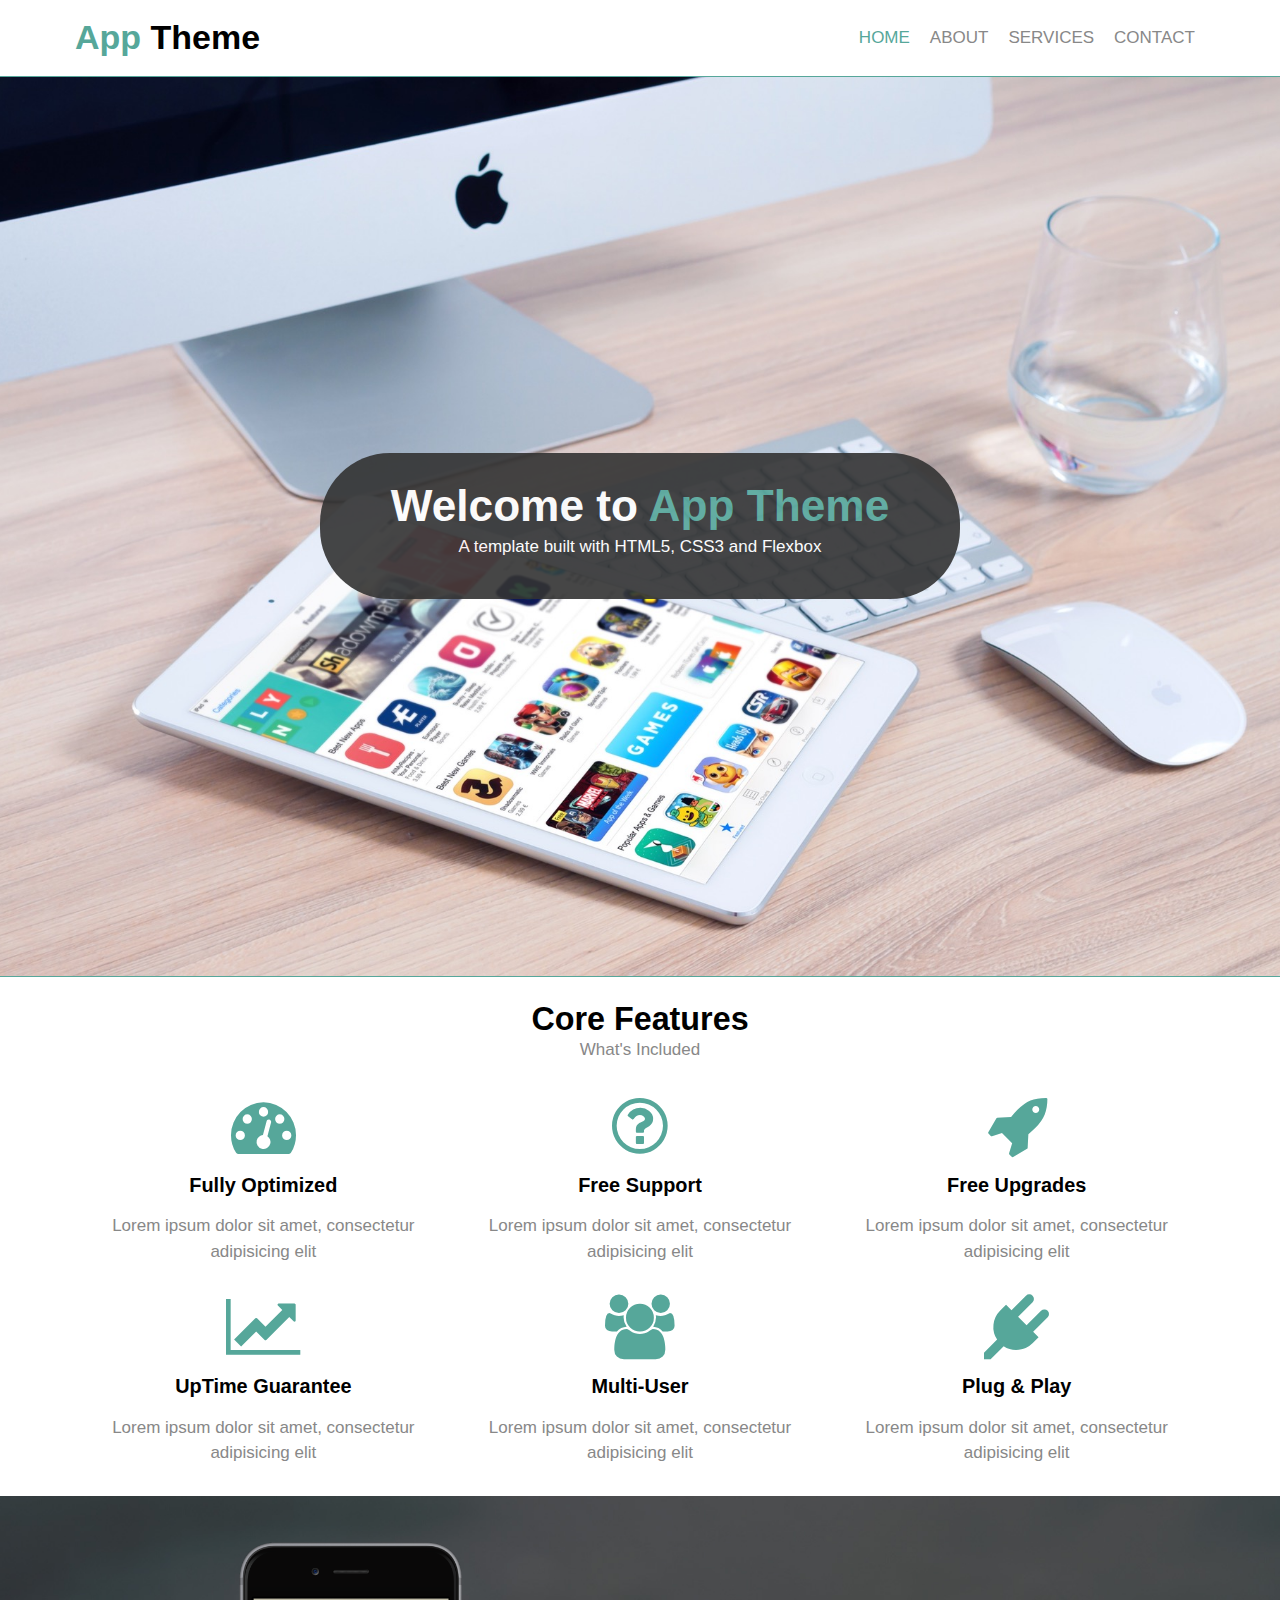
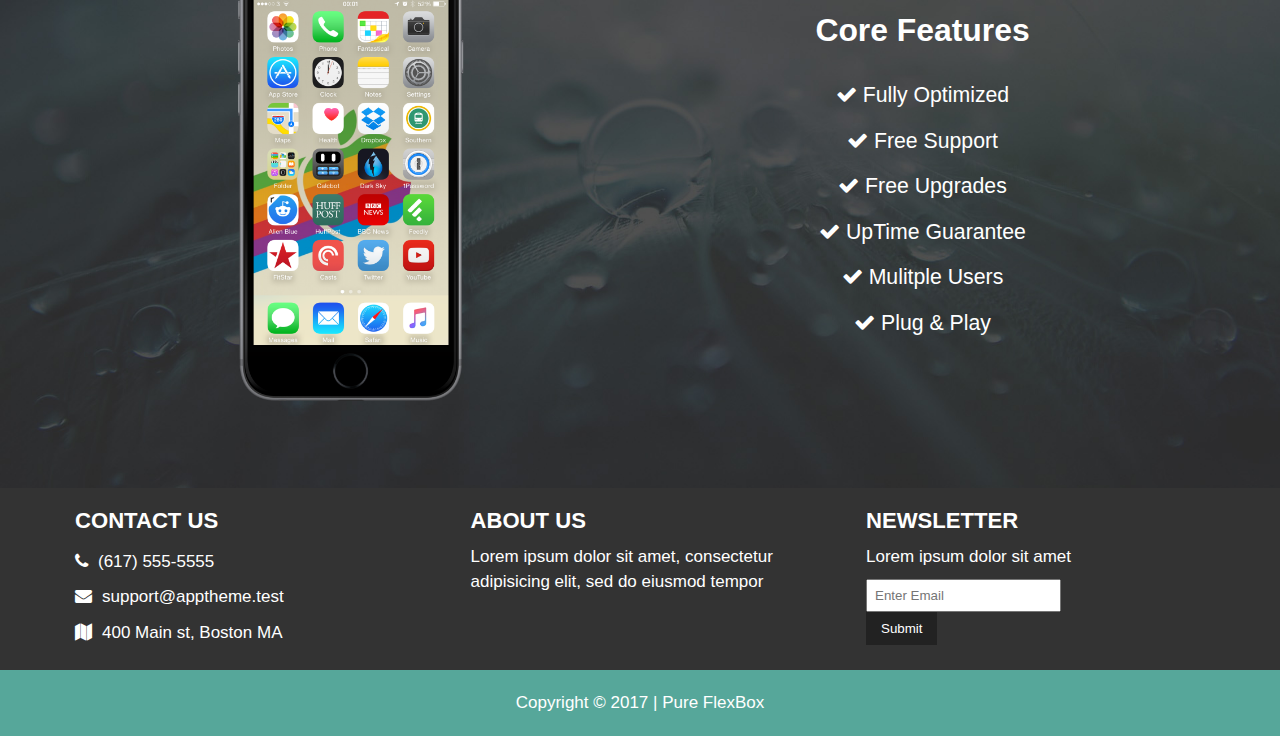
<file: index.html>
<!DOCTYPE html>
<html lang="en">
<head>
	<meta charset="UTF-8">
	<title>App Theme</title>
	<link rel="stylesheet" href="https://maxcdn.bootstrapcdn.com/font-awesome/4.7.0/css/font-awesome.min.css">
	<link rel="stylesheet" href="css/style.css">
</head>
<body>

	<header>
		<div class="container flex-container">
			<div class="logo">
				<h1><span>App</span> Theme</h1>	
			</div>
			<nav>
				<ul>
					<li class="active"><a href="index.html">Home</a></li>
					<li><a href="about.html">About</a></li>
					<li><a href="services.html">Services</a></li>
					<li><a href="contact.html">Contact</a></li>
				</ul>
			</nav>
		</div>
	</header>

	<section id="showcase">
		<div class="showcase-content">
			<h1>Welcome to <span>App Theme</span></h1>
			<p>A template built with HTML5, CSS3 and Flexbox</p>
		</div>
	</section>

	<section id="features">
		<div class="container">
			<div class="row">
				<h2>Core Features</h2>
				<p>What's Included</p>
			</div>
			<div class="flex-row">
				<div>
					<i class="fa fa-dashboard"></i>
					<h3>Fully Optimized</h3>
					<p>Lorem ipsum dolor sit amet, consectetur adipisicing elit</p>
				</div>
				<div>
					<i class="fa fa-question-circle-o"></i>
					<h3>Free Support</h3>
					<p>Lorem ipsum dolor sit amet, consectetur adipisicing elit</p>
				</div>
				<div>
					<i class="fa fa-rocket"></i>
					<h3>Free Upgrades</h3>
					<p>Lorem ipsum dolor sit amet, consectetur adipisicing elit</p>
				</div>
			</div>
			<div class="flex-row">
				<div>
					<i class="fa fa-line-chart"></i>
					<h3>UpTime Guarantee</h3>
					<p>Lorem ipsum dolor sit amet, consectetur adipisicing elit</p>
				</div>
				<div>
					<i class="fa fa-users"></i>
					<h3>Multi-User</h3>
					<p>Lorem ipsum dolor sit amet, consectetur adipisicing elit</p>
				</div>
				<div>
					<i class="fa fa-plug"></i>
					<h3>Plug &amp; Play</h3>
					<p>Lorem ipsum dolor sit amet, consectetur adipisicing elit</p>
				</div>
			</div>
		</div>
	</section>

	<section id="info">
		<div class="container">
			<div class="row">
				<div>
					<img src="img/iphone.png">
				</div>
				<div>
					<h2>Core Features</h2>
					<ul>
						<li>
							<i class="fa fa-check"></i>
							Fully Optimized
						</li>
						<li>
							<i class="fa fa-check"></i>
							Free Support
						</li>
						<li>
							<i class="fa fa-check"></i>
							Free Upgrades
						</li>
						<li>
							<i class="fa fa-check"></i>
							UpTime Guarantee
						</li>
						<li>
							<i class="fa fa-check"></i>
							Mulitple Users
						</li>
						<li>
							<i class="fa fa-check"></i>
							Plug &amp; Play
						</li>
					</ul>
				</div>
			</div>
		</div>
	</section>

	<section id="contact">
		<div class="container">
			<div class="row">
				<div>
					<h3>Contact Us</h3>
					<ul>
						<li><i class="fa fa-phone"></i>(617) 555-5555</li>
						<li><i class="fa fa-envelope"></i>support@apptheme.test</li>
						<li><i class="fa fa-map"></i>400 Main st, Boston MA</li>
					</ul>
				</div>
				<div>
					<h3>About Us</h3>
					<p>Lorem ipsum dolor sit amet, consectetur adipisicing elit, sed do eiusmod tempor</p>
				</div>
				<div>
					<h3>Newsletter</h3>
					<p>Lorem ipsum dolor sit amet</p>
					<div class="form-row">
						<input type="text" placeholder="Enter Email">
						<button>Submit</button>
					</div>
				</div>
			</div>
		</div>
	</section>

	<footer>
		<p>Copyright &copy; 2017 | Pure FlexBox</p>
	</footer>
	
</body>
</html>
</file>
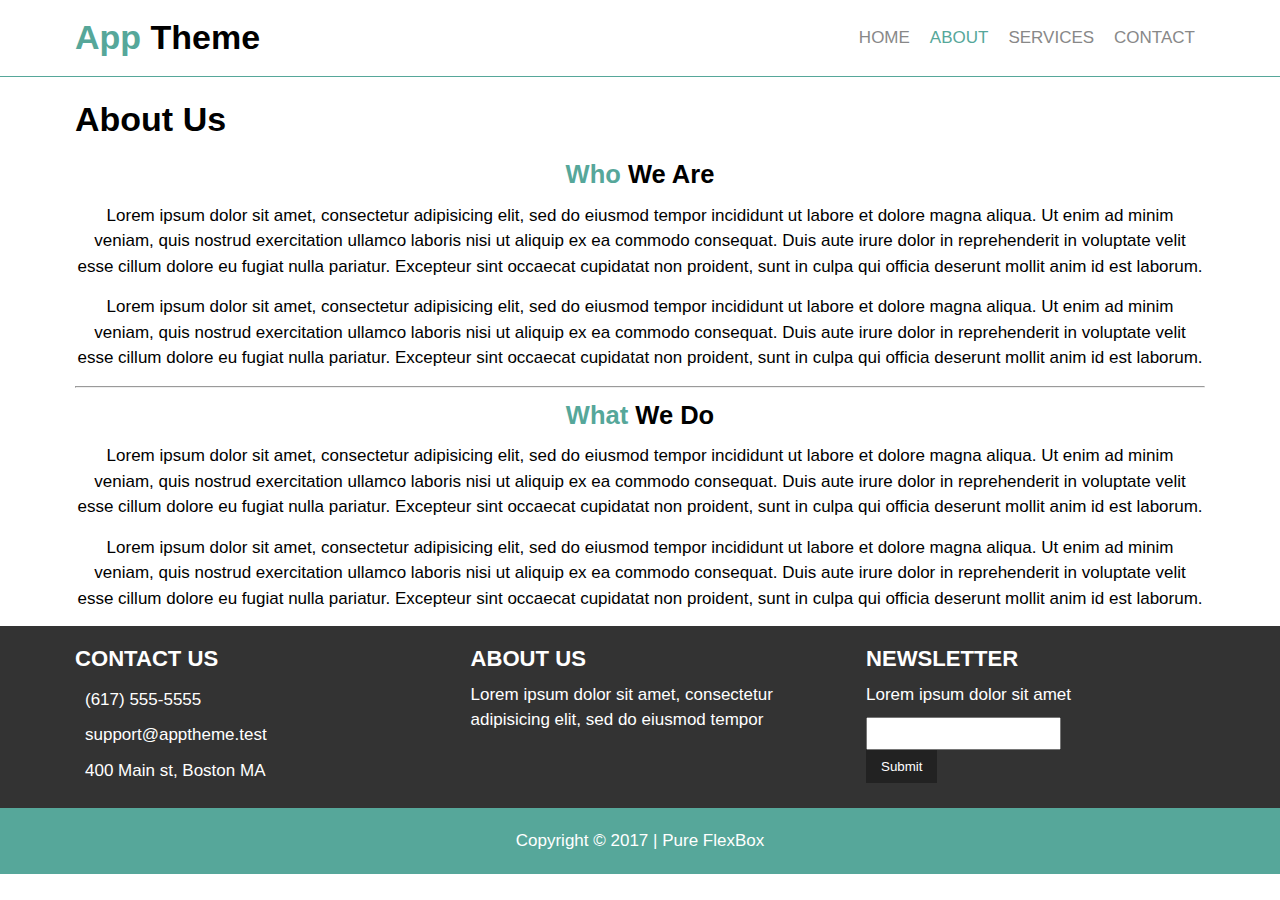
<file: about.html>
<!DOCTYPE html>
<html lang="en">
<head>
	<meta charset="UTF-8">
	<title>App Theme | About </title>
	<link rel="stylesheet" href="https://maxcdn.bootstrapcdn.com/font-awesome/4.7.0/css/font-awesome.min.css">
	<link rel="stylesheet" href="css/style.css">
</head>
<body>
	
	<header>
		<div class="container flex-container">
			<div class="logo">
				<h1><span>App</span> Theme</h1>
			</div>
			<nav>
				<ul>
					<li><a href="index.html">Home</a></li>
					<li class="active"><a href="about.html">About</a></li>
					<li><a href="services.html">Services</a></li>
					<li><a href="contact.html">Contact</a></li>
				</ul>
			</nav>
		</div>
	</header>

	<section id="about-us">
		<div class="container">
			<h1>About Us</h1>
			<div>
				<h2><span>Who</span> We Are</h2>
				<p>Lorem ipsum dolor sit amet, consectetur adipisicing elit, sed do eiusmod tempor incididunt ut labore et dolore magna aliqua. Ut enim ad minim veniam, quis nostrud exercitation ullamco laboris nisi ut aliquip ex ea commodo consequat. Duis aute irure dolor in reprehenderit in voluptate velit esse cillum dolore eu fugiat nulla pariatur. Excepteur sint occaecat cupidatat non proident, sunt in culpa qui officia deserunt mollit anim id est laborum.</p>
				<p>Lorem ipsum dolor sit amet, consectetur adipisicing elit, sed do eiusmod tempor incididunt ut labore et dolore magna aliqua. Ut enim ad minim veniam, quis nostrud exercitation ullamco laboris nisi ut aliquip ex ea commodo consequat. Duis aute irure dolor in reprehenderit in voluptate velit esse cillum dolore eu fugiat nulla pariatur. Excepteur sint occaecat cupidatat non proident, sunt in culpa qui officia deserunt mollit anim id est laborum.</p>
				<hr>
				<h2><span>What</span> We Do</h2>
				<p>Lorem ipsum dolor sit amet, consectetur adipisicing elit, sed do eiusmod tempor incididunt ut labore et dolore magna aliqua. Ut enim ad minim veniam, quis nostrud exercitation ullamco laboris nisi ut aliquip ex ea commodo consequat. Duis aute irure dolor in reprehenderit in voluptate velit esse cillum dolore eu fugiat nulla pariatur. Excepteur sint occaecat cupidatat non proident, sunt in culpa qui officia deserunt mollit anim id est laborum.</p>
				<p>Lorem ipsum dolor sit amet, consectetur adipisicing elit, sed do eiusmod tempor incididunt ut labore et dolore magna aliqua. Ut enim ad minim veniam, quis nostrud exercitation ullamco laboris nisi ut aliquip ex ea commodo consequat. Duis aute irure dolor in reprehenderit in voluptate velit esse cillum dolore eu fugiat nulla pariatur. Excepteur sint occaecat cupidatat non proident, sunt in culpa qui officia deserunt mollit anim id est laborum.</p>
			</div>
		</div>
	</section>

	<section id="contact">
		<div class="container">
			<div class="row">
				<div>
					<h3>Contact Us</h3>
					<ul>
						<li><i class="fa fa-"></i>(617) 555-5555</li>
						<li><i class="fa fa-"></i>support@apptheme.test</li>
						<li><i class="fa fa-"></i>400 Main st, Boston MA</li>
					</ul>
				</div>
				<div>
					<h3>About Us</h3>
					<p>Lorem ipsum dolor sit amet, consectetur adipisicing elit, sed do eiusmod tempor</p>
				</div>
				<div>
					<h3>Newsletter</h3>
					<p>Lorem ipsum dolor sit amet</p>
					<div class="form-row">
						<input type="text">
						<button>Submit</button>
					</div>
				</div>
			</div>
		</div>
	</section>

	<footer>
		<p>Copyright &copy; 2017 | Pure FlexBox</p>
	</footer>	

</body>
</html>
</file>
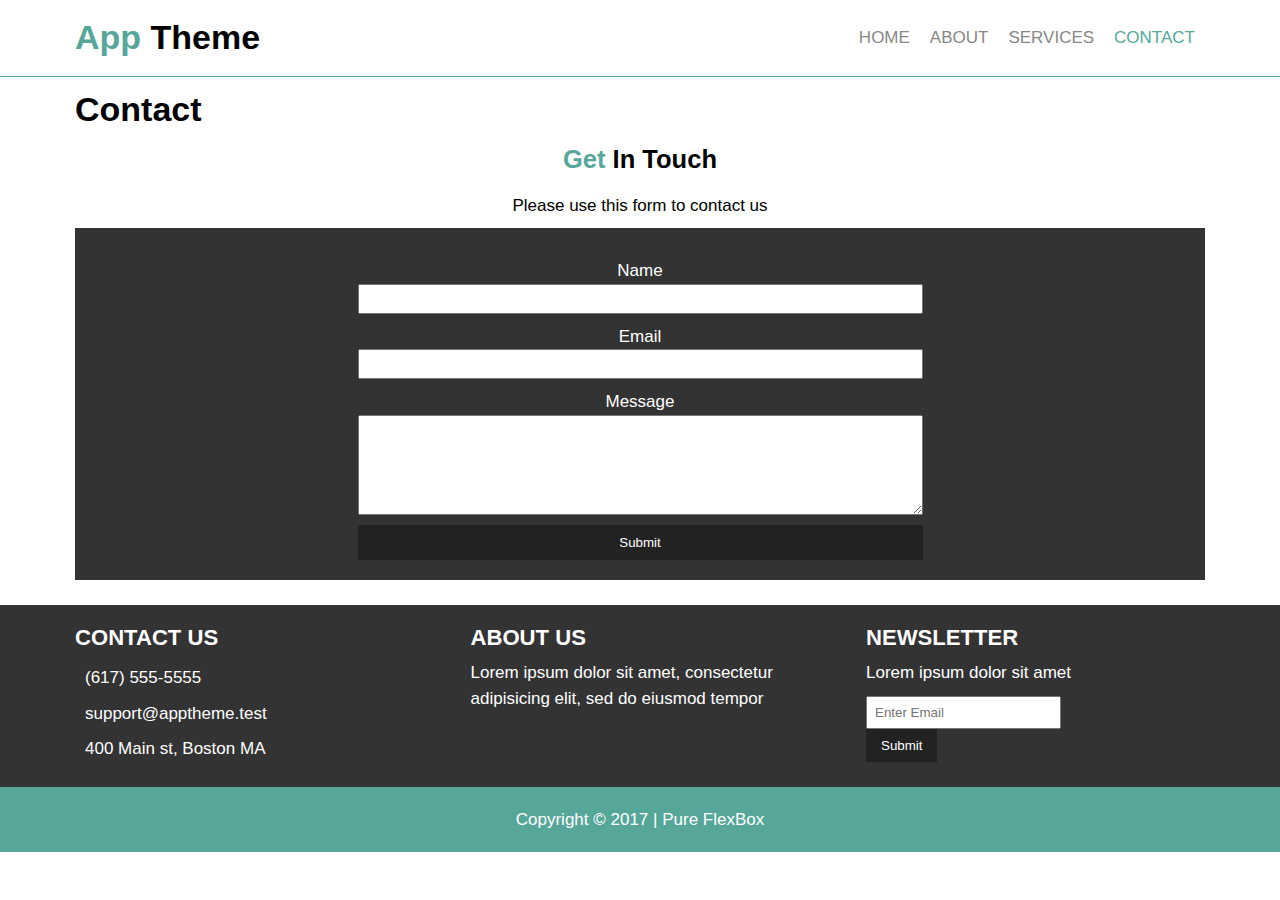
<file: contact.html>
<!DOCTYPE html>
<html lang="en">
<head>
	<meta charset="UTF-8">
	<title>App Theme | Contact</title>
	<link rel="stylesheet" href="css/style.css">
</head>
<body>

	<header>
		<div class="container flex-container">
			<div class="logo">
				<h1><span>App</span> Theme</h1>
			</div>
			<nav>
				<ul>
					<li><a href="index.html">Home</a></li>
					<li><a href="about.html">About</a></li>
					<li><a href="services.html">Services</a></li>
					<li class="active"><a href="contact.html">Contact</a></li>
				</ul>
			</nav>
		</div>
	</header>

	<section id="contact-form">
		<div class="container">
			<h1>Contact</h1>
			<div>
				<h2><span>Get</span> In Touch</h2>
				<p>Please use this form to contact us</p>
				<form action="#">
					<div class="form-row">
						<label for="name">Name</label>
						<input type="text" id="name">
					</div>
					<div class="form-row">
						<label for="email">Email</label>
						<input type="email" id="email">
					</div>
					<div class="form-row">
						<label for="msg">Message</label>
						<textarea id="msg" cols="30" rows="10"></textarea>
					</div>
					<button>Submit</button>
				</form>
			</div>
		</div>
	</section>

	<section id="contact">
		<div class="container">
			<div class="row">
				<div>
					<h3>Contact Us</h3>
					<ul>
						<li><i class="fa fa-"></i>(617) 555-5555</li>
						<li><i class="fa fa-"></i>support@apptheme.test</li>
						<li><i class="fa fa-"></i>400 Main st, Boston MA</li>
					</ul>
				</div>
				<div>
					<h3>About Us</h3>
					<p>Lorem ipsum dolor sit amet, consectetur adipisicing elit, sed do eiusmod tempor</p>
				</div>
				<div>
					<h3>Newsletter</h3>
					<p>Lorem ipsum dolor sit amet</p>
					<div class="form-row">
						<input type="text" placeholder="Enter Email">
						<button>Submit</button>
					</div>
				</div>
			</div>
		</div>
	</section>

	<footer>
		<p>Copyright &copy; 2017 | Pure FlexBox</p>
	</footer>	
	
</body>
</html>
</file>
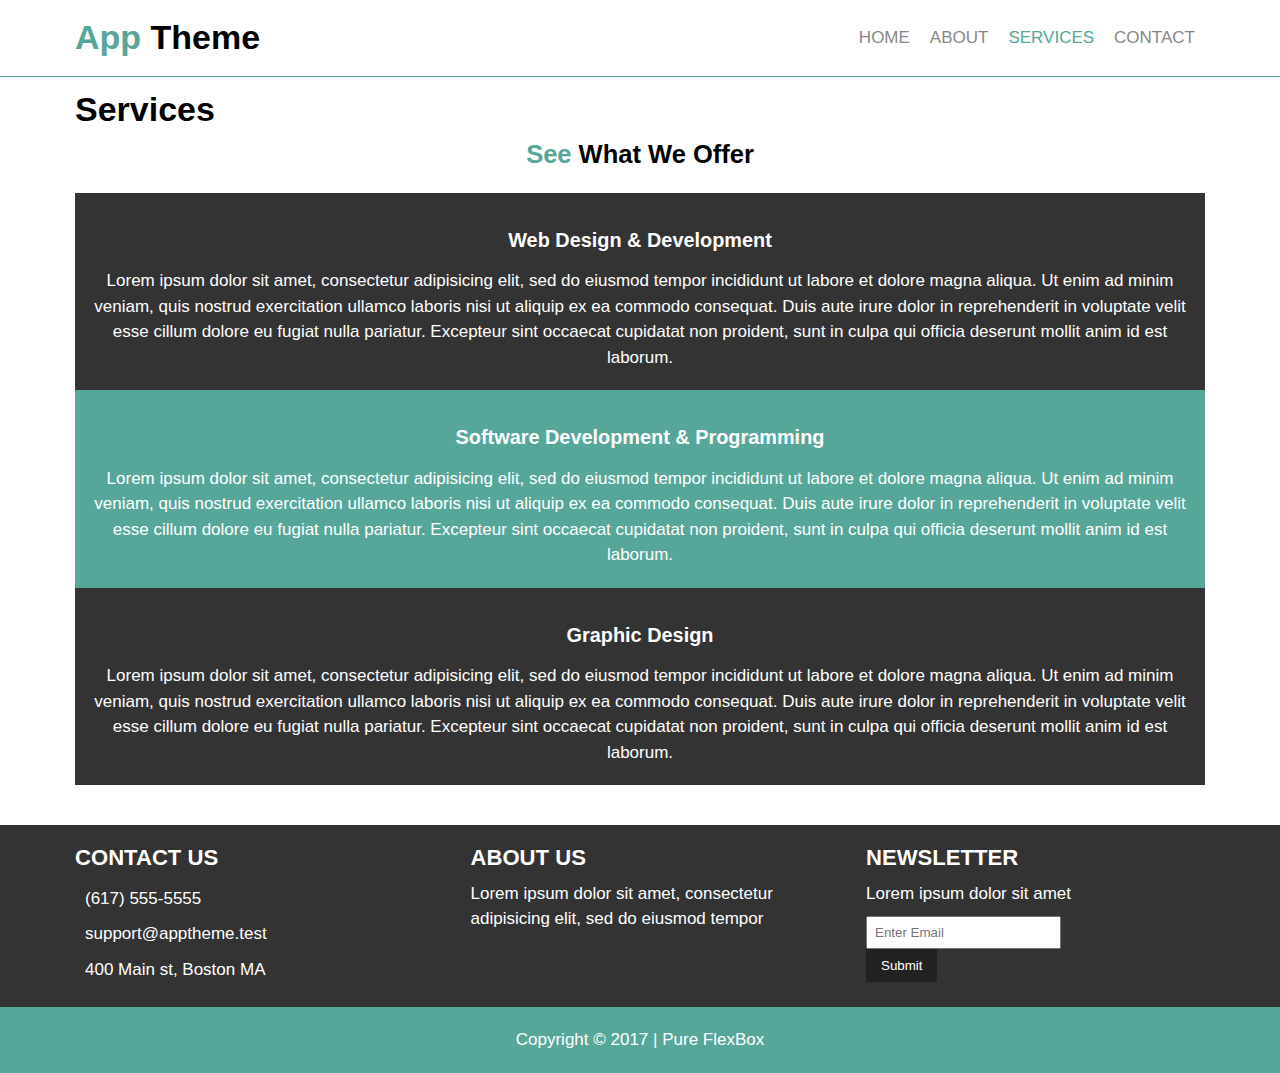
<file: services.html>
<!DOCTYPE html>
<html lang="en">
<head>
	<meta charset="UTF-8">
	<title>App Theme | Services</title>
	<link rel="stylesheet" href="css/style.css">
	<link rel="stylesheet" href="https://maxcdn.bootstrapcdn.com/font-awesome/4.7.0/css/font-awesome.min.css">
</head>
<body>

	<header>
		<div class="container flex-container">
			<div class="logo">
				<h1><span>App</span> Theme</h1>	
			</div>
			<nav>
				<ul>
					<li><a href="index.html">Home</a></li>
					<li><a href="about.html">About</a></li>
					<li class="active"><a href="services.html">Services</a></li>
					<li><a href="contact.html">Contact</a></li>
				</ul>
			</nav>
		</div>
	</header>

	<section id="services">
		<div class="container">
			<h1>Services</h1>
			<h2><span>See</span> What We Offer</h2>
			<ul>
				<li>
					<h3>Web Design &amp; Development</h3>
					<p>Lorem ipsum dolor sit amet, consectetur adipisicing elit, sed do eiusmod tempor incididunt ut labore et dolore magna aliqua. Ut enim ad minim veniam, quis nostrud exercitation ullamco laboris nisi ut aliquip ex ea commodo consequat. Duis aute irure dolor in reprehenderit in voluptate velit esse cillum dolore eu fugiat nulla pariatur. Excepteur sint occaecat cupidatat non proident, sunt in culpa qui officia deserunt mollit anim id est laborum.</p>
				</li>
				<li>
					<h3>Software Development &amp; Programming</h3>
					<p>Lorem ipsum dolor sit amet, consectetur adipisicing elit, sed do eiusmod tempor incididunt ut labore et dolore magna aliqua. Ut enim ad minim veniam, quis nostrud exercitation ullamco laboris nisi ut aliquip ex ea commodo consequat. Duis aute irure dolor in reprehenderit in voluptate velit esse cillum dolore eu fugiat nulla pariatur. Excepteur sint occaecat cupidatat non proident, sunt in culpa qui officia deserunt mollit anim id est laborum.</p>
				</li>
				<li>
					<h3>Graphic Design</h3>
					<p>Lorem ipsum dolor sit amet, consectetur adipisicing elit, sed do eiusmod tempor incididunt ut labore et dolore magna aliqua. Ut enim ad minim veniam, quis nostrud exercitation ullamco laboris nisi ut aliquip ex ea commodo consequat. Duis aute irure dolor in reprehenderit in voluptate velit esse cillum dolore eu fugiat nulla pariatur. Excepteur sint occaecat cupidatat non proident, sunt in culpa qui officia deserunt mollit anim id est laborum.</p>
				</li>
			</ul>
		</div>
	</section>

	<section id="contact">
		<div class="container">
			<div class="row">
				<div>
					<h3>Contact Us</h3>
					<ul>
						<li><i class="fa fa-"></i>(617) 555-5555</li>
						<li><i class="fa fa-"></i>support@apptheme.test</li>
						<li><i class="fa fa-"></i>400 Main st, Boston MA</li>
					</ul>
				</div>
				<div>
					<h3>About Us</h3>
					<p>Lorem ipsum dolor sit amet, consectetur adipisicing elit, sed do eiusmod tempor</p>
				</div>
				<div>
					<h3>Newsletter</h3>
					<p>Lorem ipsum dolor sit amet</p>
					<div class="form-row">
						<input type="text" placeholder="Enter Email">
						<button>Submit</button>
					</div>
				</div>
			</div>
		</div>
	</section>

	<footer>
		<p>Copyright &copy; 2017 | Pure FlexBox</p>
	</footer>	
	
</body>
</html>
</file>
<file: css/style.css>
* {
	margin: 0;
	padding: 0;
	box-sizing: border-box;
}

body {
    font-family: 'Open-sans', sans-serif;
    font-size: 17px;
    line-height: 1.5em;
}

a { text-decoration: none; }
ul { list-style: none; }

span { color: #56a79a; }

.container { margin: 0 auto; }


@media (min-width: 768px) {
	.container { width: 750px; padding: 0 10px; }
}

@media (min-width: 992px) {
	.container { width: 970px; }
}

@media (min-width: 1200px) {
	.container { width: 1150px; }
}


			/* Header */
header {
	padding: 15px 0;
	border-bottom: 1px solid #56a79a;
}

.logo {
	text-align: center;
	margin-bottom: 10px;
}

nav {
	text-align: center;
}

nav ul {
	list-style: none;
}

@media (min-width: 525px) {
	
	nav {
		display: flex;
	}
	nav ul {
		display: flex;
		text-align: center;
		margin: auto;
	}
}

nav a {
	display: block;
	padding: 10px;
	color: #888;
	text-transform: uppercase;
}
nav a:hover {
	color: #56a79a;
}
nav li.active a { color: #56a79a; }


@media (min-width: 768px) {
	
	.flex-container {
		display: flex;
		justify-content: space-between;
	}
	.logo, nav { 
		margin: auto 0;
	}	
}


/* Sec: Showcase */
#showcase {
	background: url(../img/showcase.jpg) no-repeat center;
	background-size: cover;
	height: 100vh;
	border-bottom: 1px solid #56a79a;
	display: flex;
}

.showcase-content {
	width: 85%;
	background: #333;
	opacity: 0.9;
	border-radius: 70px;
	padding: 30px 25px;
	color: #fff;
	text-align: center;
	margin: auto;
}
.showcase-content h1 { margin-bottom: 10px; font-size: 170%; }

@media (min-width: 768px) {
	
	.showcase-content { width: 70%; padding: 40px 30px;	}

	.showcase-content h1 { margin-bottom: 15px; font-size: 240%; }

}

@media (min-width: 1200px) {
	
	.showcase-content { width: 50%; padding: 40px 30px;	}

	.showcase-content h1 { font-size: 260%; }

}



/* Sec: Features */
#features {
	padding: 30px 0;
}

#features > .container > .row { text-align: center; margin-bottom: 30px; }

#features .flex-row {
}

.flex-row > div {
	text-align: center;
}

.flex-row > div:not(:last-child) {
	margin-bottom: 30px;
}

.flex-row:nth-child(3) > div:first-child {
	margin-top: 30px;
}

#features .flex > div:nth-child(1) { flex: 1; }
#features .flex > div:nth-child(2) { flex: 1; }
#features .flex > div:nth-child(3) { flex: 1; }
#features .flex > div:nth-child(4) { flex: 1; }
#features .flex > div:nth-child(5) { flex: 1; }
#features .flex > div:nth-child(6) { flex: 1; }

#features h2 { margin-bottom: 5px; font-size: 190%; }

#features .fa {
    font-size: 65px;
    color: #56a79a;
}

#features h3 {margin: 15px 0;}

#features p { color: #888; }

@media (min-width: 768px) {
	
	#features .flex-row {
		display: flex;
		align-items: baseline;
	}
	#features .flex-row:nth-child(3) { margin-top: 30px; }

	.flex-row > div:not(:last-child) {
		margin-bottom: 0;
	}

	.flex-row:nth-child(3) > div:first-child {
		margin-top: 0;
	}

}

	
		/* Sec: Info */
#info {
	background: url(../img/info-bg.jpg) no-repeat center;
	background-size: cover;
	padding-bottom: 20px;
}

#info img {
	width: 100%;
}

#info .row > div:nth-child(2) {
	text-align: center;
	color: #fff;
	font-size: 125%;
}

#info .row > div:nth-child(2) h2 {
	margin-bottom: 30px;
}

#info ul li {
	padding: 10px 0;
}

@media (min-width: 768px) {
	
	#info .row {
		display: flex;
	}

	#info .row > div {
		flex: 1;
	}

	#info .row > div:nth-child(2) {
		margin: auto 0;
	}
}


	/* Sec: Contact */
#contact {
	background: #333;
	color: #fff;
	padding: 20px 0;
	text-align: center;
}

#contact .row div:nth-child(2) {
	margin: 25px 0;
}

#contact .row h3 { font-size: 130%; text-transform: uppercase; margin-bottom: 10px; }

#contact .row li { padding: 5px 0; }

#contact .row i { margin-right: 10px; }

#contact .form-row {
	margin-top: 10px;
}

#contact .form-row input[type="text"] {
	padding: 7px;
}
#contact .form-row button {
	border: none;
	background: #222;
	color: #fff;
	padding: 9px 15px;
}

@media (min-width: 768px) {
	#contact { text-align: left;	}
	
	#contact .row {
		display: flex;
		justify-content: space-between;
	}

	#contact .row > div {
		flex-basis: 30%;
	}

	#contact .row div:nth-child(2) {
		margin: 0;
	}
	
}

	
		/* Page: About */
#about-us .container h1 { margin: 30px 0; }

#about-us .container > div {
	text-align: center;
}

#about-us h2 { margin: 15px 0; }

#about-us p {
	margin: 15px 0;
}



		/* Page: Services */
#services h1 {
	margin: 20px 0;
}
#services h1+h2 { text-align: center; margin-bottom: 10px; }

#services ul { 
	color: #fff;
	text-align: center;
	margin: 25px 0 40px;
}
#services ul li { padding: 20px 10px; }
#services ul li:nth-child(odd) {
	background: #333;
}
#services ul li:nth-child(even) {
	background: #56a79a;
}

#services h3 { margin: 15px 0; }



		/* Page: Contact */
	
#contact-form h1 {
	margin: 20px 0;
}

#contact-form .container > div {
	text-align: center;
	margin: 25px 0;
}

#contact-form h2 {margin-bottom: 20px; }
#contact-form h2+p { margin-bottom: 10px; }

#contact-form form {
	background: #333;
	color: #fff;
	text-align: center;
	padding: 20px 0;
}

#contact-form .form-row {
	margin-top: 10px;
}

.form-row input, 
.form-row label,
.form-row textarea {
	display: block;
}

#contact-form input[type="text"],
#contact-form input[type="email"],
#contact-form textarea {
    width: 50%;
    height: 30px;
    margin-bottom: 10px;
    margin-right: auto;
    margin-left: auto;
}
#contact-form textarea { height: 100px; }

#contact-form button {
	display: inline-block;
	background: #222;
	color: #fff;
	border: none;
	width: 50%;
	padding: 10px 0;	
}


footer {
	background: #56a79a;
	color: #fff;
	padding: 20px 0;
	text-align: center;
}
</file>
